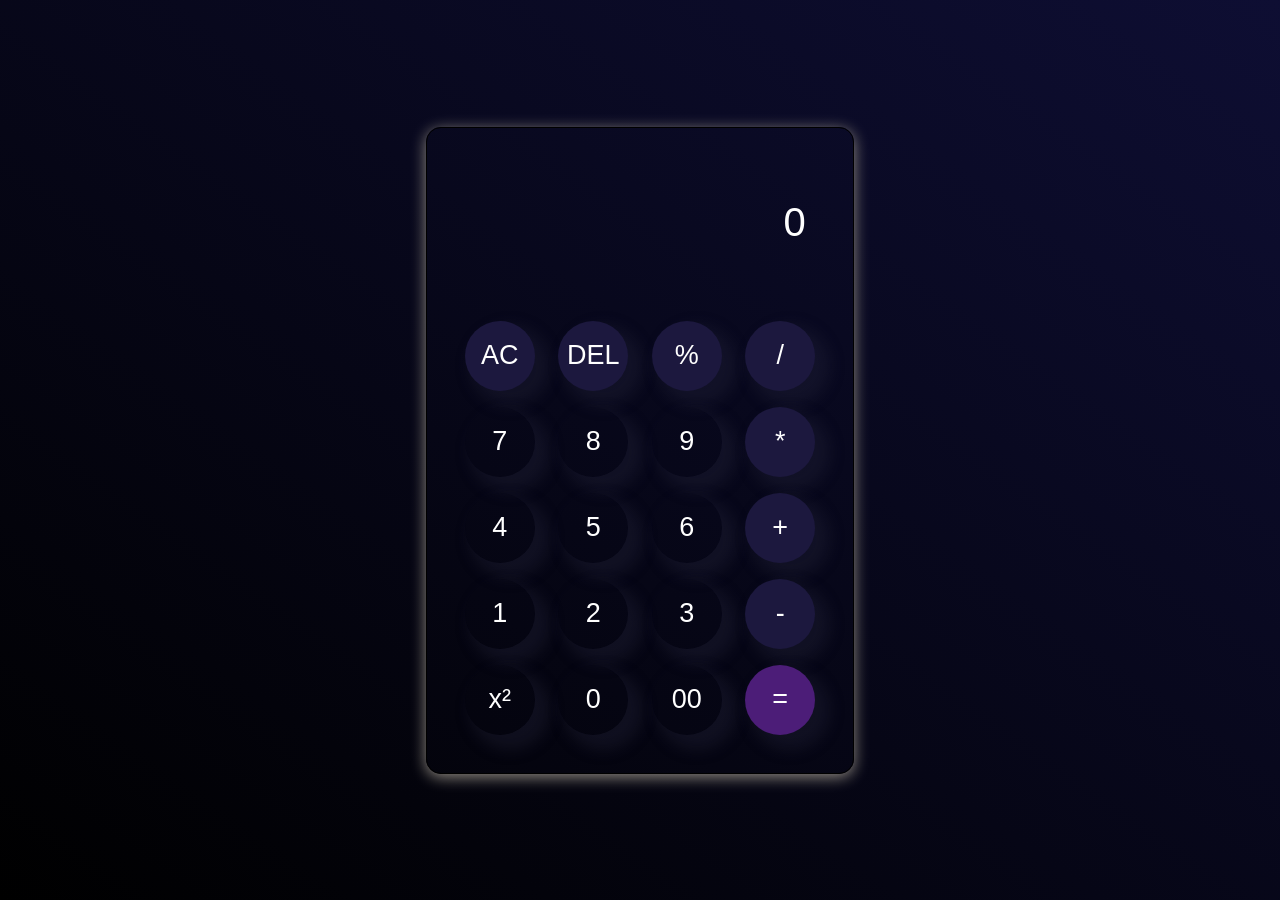
<file: index.html>
<!DOCTYPE html>
<html lang="en">
<head>
    <meta charset="UTF-8">
    <meta name="viewport" content="width=device-width, initial-scale=1.0">
    <title>Calculator</title>
    <link rel="stylesheet" href="style.css">
</head>
<body>
    <div class="calculator">
        <input type="text" placeholder="0" id="inpt">
        <div class="btns">
            <div>
                <button class="operators">AC</button>
                <button class="operators">DEL</button>
                <button class="operators">%</button>
                <button class="operators">/</button>
            </div>

            <div>
                <button>7</button>
                <button>8</button>
                <button>9</button>
                <button class="operators">*</button>
            </div>

            <div>
                <button>4</button>
                <button>5</button>
                <button>6</button>
                <button class="operators">+</button>
            </div>

            <div>
                <button>1</button>
                <button>2</button>
                <button>3</button>
                <button class="operators">-</button>
            </div>

            <div>
                <button>x²</button>
                <button>0</button>
                <button>00</button>
                <button id="eql">=</button>
            </div>
        </div>
    </div>

    <script src="script.js"></script>
</body>
</html>
</file>
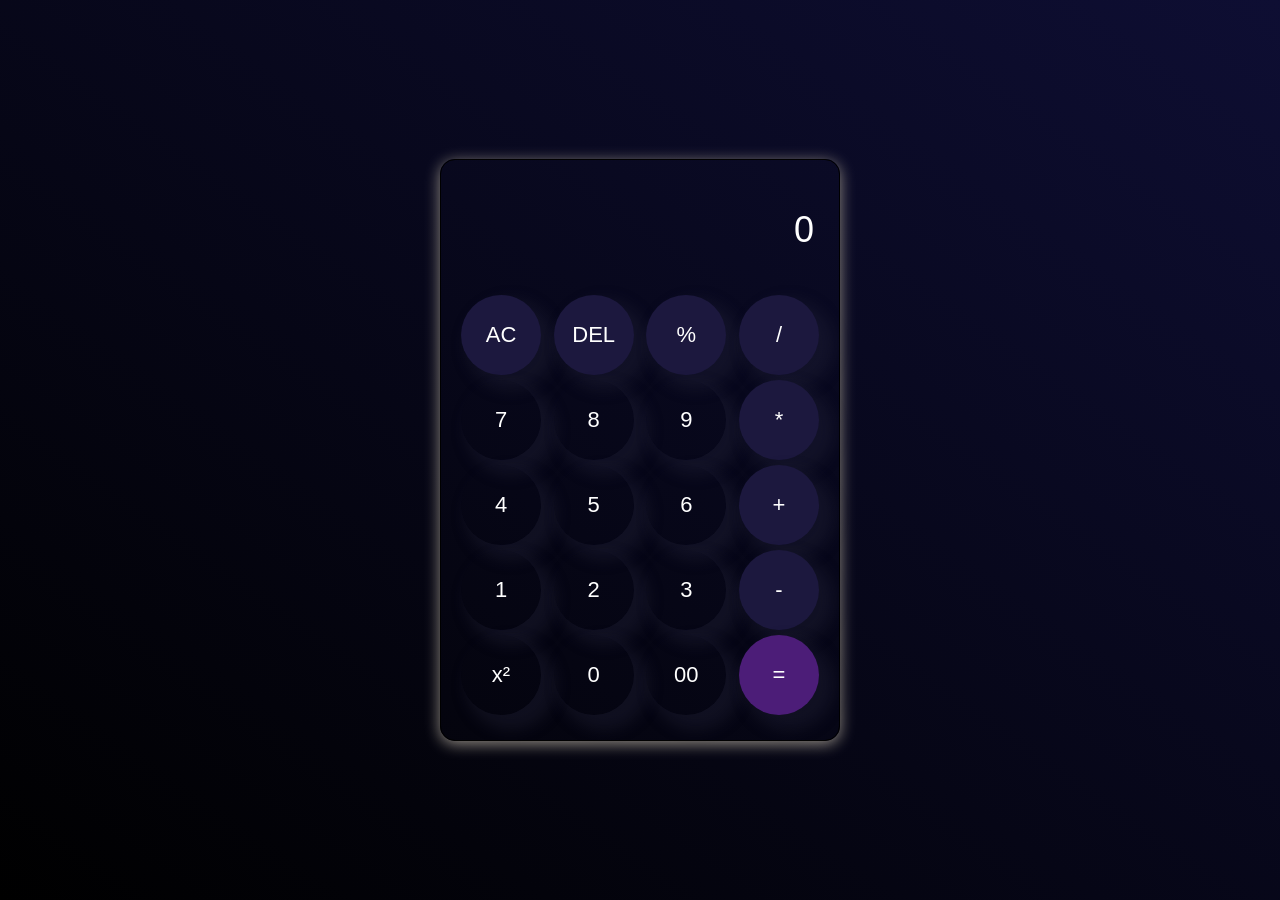
<file: calculator/index.html>
<!DOCTYPE html>
<html lang="en">
<head>
    <meta charset="UTF-8">
    <meta name="viewport" content="width=device-width, initial-scale=1.0">
    <title>Calculator</title>
    <link rel="stylesheet" href="style.css">
</head>
<body>
    <div class="calculator">
        <input type="text" placeholder="0" id="inpt">
        <div class="btns">
            <div>
                <button class="operators">AC</button>
                <button class="operators">DEL</button>
                <button class="operators">%</button>
                <button class="operators">/</button>
            </div>

            <div>
                <button>7</button>
                <button>8</button>
                <button>9</button>
                <button class="operators">*</button>
            </div>

            <div>
                <button>4</button>
                <button>5</button>
                <button>6</button>
                <button class="operators">+</button>
            </div>

            <div>
                <button>1</button>
                <button>2</button>
                <button>3</button>
                <button class="operators">-</button>
            </div>

            <div>
                <button>x²</button>
                <button>0</button>
                <button>00</button>
                <button id="eql">=</button>
            </div>
        </div>
    </div>

    <script src="script.js"></script>
</body>
</html>
</file>
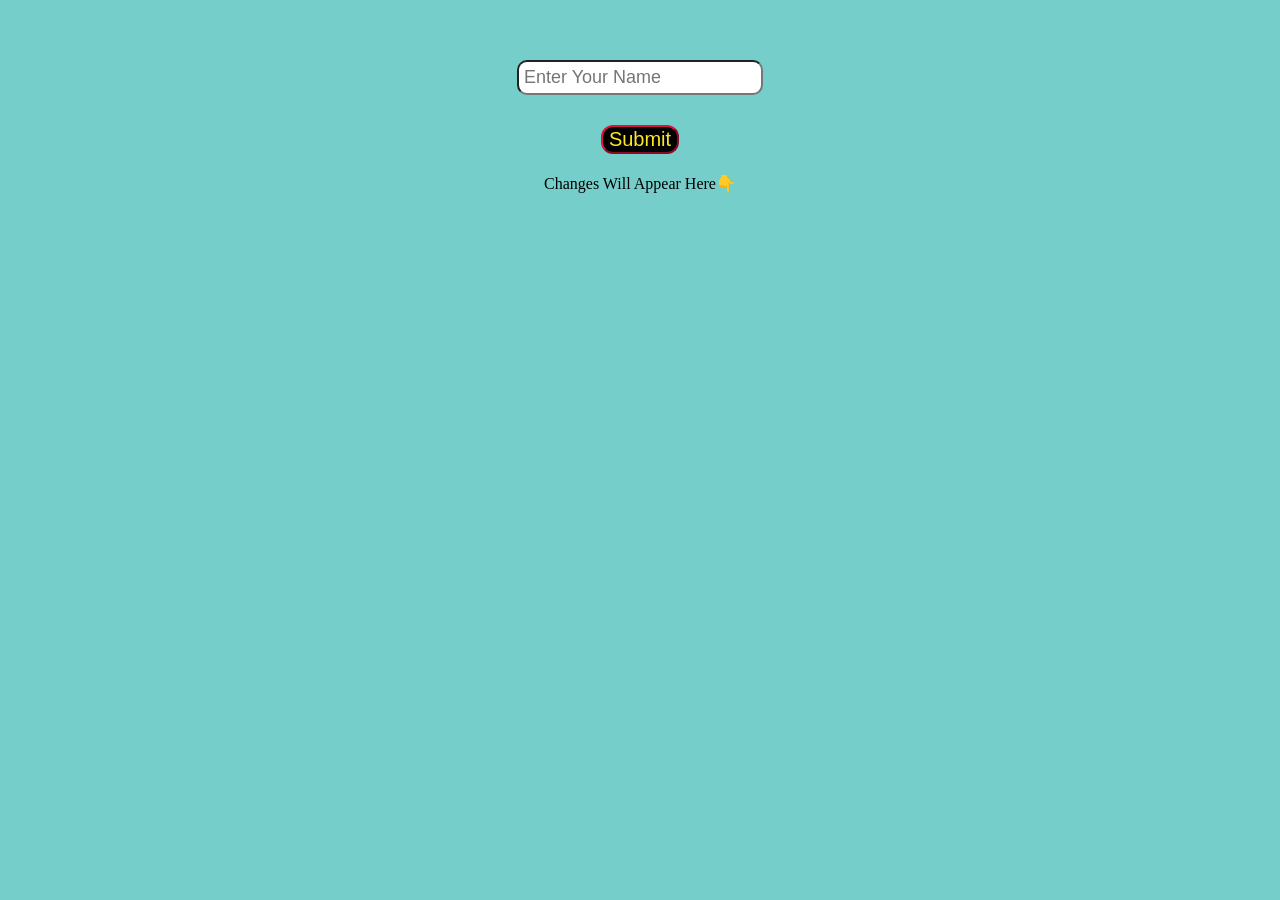
<file: greet-app/index.html>
<!DOCTYPE html>
<html lang="en">
<head>
    <meta charset="UTF-8">
    <meta name="viewport" content="width=device-width, initial-scale=1.0">
    <title>Greeting App</title>
    <link rel="stylesheet" href="style.css">
</head>
<body>
    <div class="all">
        <div>
            <input type="text" id="entry" placeholder="Enter Your Name">
        </div>
        <button class="btn" onclick="myfunc()">Submit</button><br>
            <label >Changes Will Appear Here👇</label>
        <div id="txt">
            <label></label>
        </div>
    </div>
    <script src="index.js"></script>
</body>
</html>
</file>
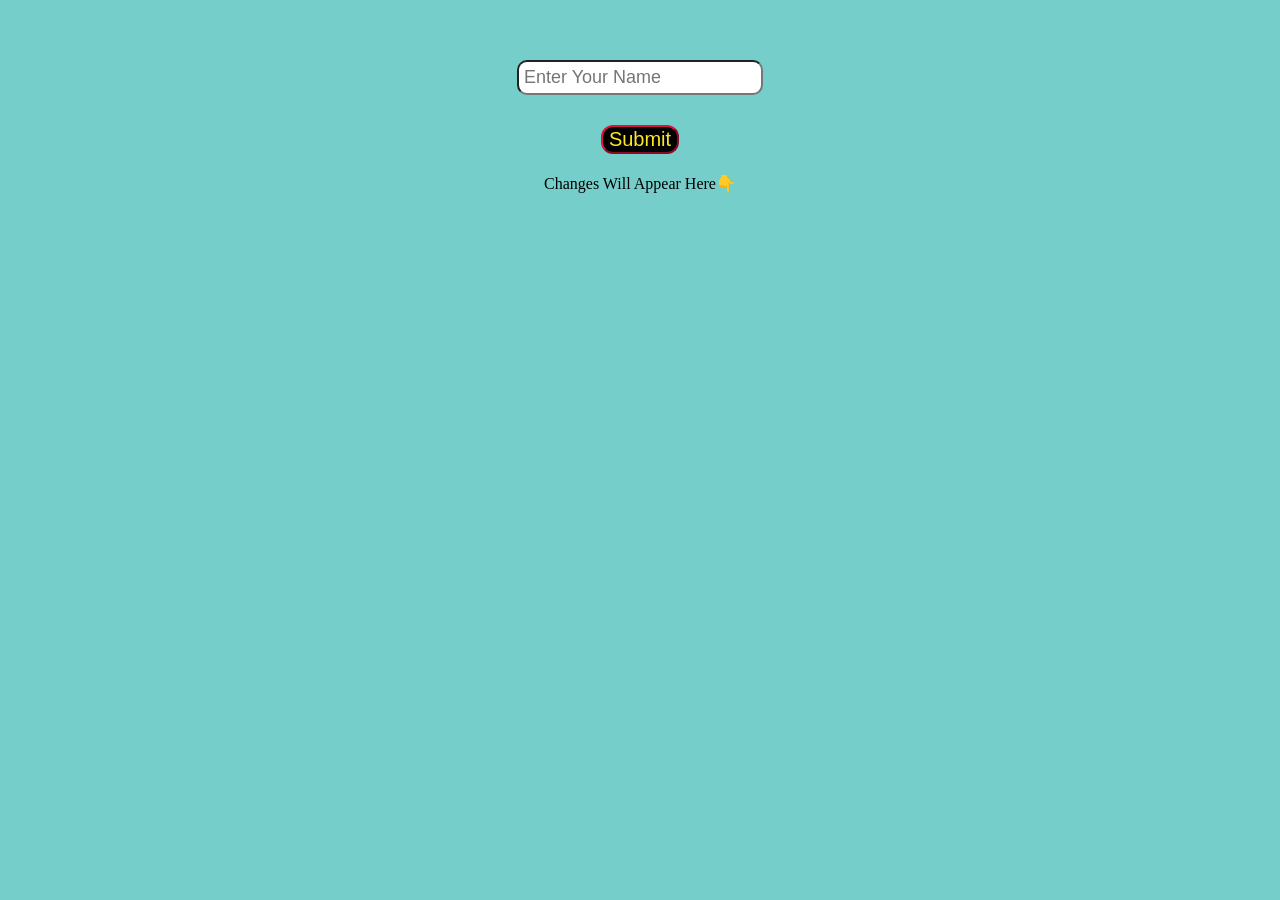
<file: Greeting App/index.html>
<!DOCTYPE html>
<html lang="en">
<head>
    <meta charset="UTF-8">
    <meta name="viewport" content="width=device-width, initial-scale=1.0">
    <title>Greeting App</title>
    <link rel="stylesheet" href="style.css">
</head>
<body>
    <div class="all">
        <div>
            <input type="text" id="entry" placeholder="Enter Your Name">
        </div>
        <button class="btn" onclick="myfunc()">Submit</button><br>
            <label >Changes Will Appear Here👇</label>
        <div id="txt">
            <label></label>
        </div>
    </div>
    <script src="index.js"></script>
</body>
</html>
</file>
<file: style.css>
* {
  margin: 0;
  padding: 0;
  box-sizing: border-box;
  font-size: 30px;
}

body{  
    width: 100%;
    height: 100vh;
    display: flex;
    justify-content: center;
    align-items: center;
    background: linear-gradient(35deg, black, rgb(14, 14, 51));
}

#inpt{
  width: 350px;
  height: 130px;
  border: none;
  padding: 1px;
  margin: 0px 0px 25px;
  color: rgb(255, 255, 255);
  background: transparent;
  font-size: 40px;
  text-align: right;
}
.calculator{
  border: 1px solid black;
  padding: 30px;
  border-radius: 15px;
  box-shadow: 0px 3px 15px rgb(145, 139, 130);

}

input::placeholder{
  color: #ffffff;
}

button{
  font-size: 27px;
  border: none;
  width: 70px;
  height: 70px;
  margin: 8px;
  border-radius: 50%;
  padding: 8px;
  background: transparent;
  box-shadow: 10px 10px 15px 5px rgba(42, 42, 65, 0.3);
  color: #ffffff;
  transition: transform 0.2s ease-in-out;
  cursor: pointer;
}

button:hover{
  filter: brightness(2.0);
}

button:active{
  transform: scale(0.95);
  backdrop-filter: brightness(0.9);
}

#eql{
  background-color: rgb(76, 29, 120);
}

.operators{
  background-color: rgb(28, 24, 62);
}
</file>
<file: calculator/style.css>
* {
  margin: 0;
  padding: 0;
  box-sizing: border-box;
}

body {
  width: 100%;
  height: 100vh;
  display: flex;
  justify-content: center;
  align-items: center;
  background: linear-gradient(35deg, black, rgb(14, 14, 51));
}

.calculator {
  border: 1px solid black;
  padding: 20px;
  border-radius: 15px;
  box-shadow: 0px 3px 15px rgb(145, 139, 130);
  width: 95vw;
  max-width: 400px;
}

#inpt {
  width: 100%;
  height: 100px;
  border: none;
  padding: 5px;
  margin: 0px 0px 15px;
  color: rgb(255, 255, 255);
  background: transparent;
  font-size: 36px;
  text-align: right;
}

input::placeholder {
  color: #ffffff;
}

.btns div {
  display: flex;
  justify-content: space-between;
  margin-bottom: 5px;
}

button {
  font-size: 22px;
  border: none;
  width: 22vw;
  height: 22vw;
  max-width: 80px;
  max-height: 80px;
  border-radius: 50%;
  padding: 8px;
  background: transparent;
  box-shadow: 10px 10px 15px 5px rgba(42, 42, 65, 0.3);
  color: #ffffff;
  transition: transform 0.2s ease-in-out;
  cursor: pointer;
}

button:hover {
  filter: brightness(2.0);
}

button:active {
  transform: scale(0.95);
  backdrop-filter: brightness(0.9);
}

#eql {
  background-color: rgb(76, 29, 120);
}

.operators {
  background-color: rgb(28, 24, 62);
}
</file>
<file: greet-app/style.css>
body{
    background-color: rgb(117, 206, 202);
    font-family: Cambria, Cochin, Georgia, Times, 'Times New Roman', serif;
}
#entry{
    font-size: large;
    border-radius: 10px;
    padding: 5px;
    margin: 10px;
}
.all{
    text-align: center;
    margin: 40px;
    padding: 10px;
}
#txt{
    color: rgb(1, 5, 32);
    margin-top: 20px;
}
.btn{
    border-radius: 12px;
    border-color: crimson;
    background-color: black;
    color: rgb(252, 234, 32);
    cursor: pointer;
    margin: 20px;
    font-size: 20px;
}
</file>
<file: Greeting App/style.css>
body{
    background-color: rgb(117, 206, 202);
    font-family: Cambria, Cochin, Georgia, Times, 'Times New Roman', serif;
}
#entry{
    font-size: large;
    border-radius: 10px;
    padding: 5px;
    margin: 10px;
}
.all{
    text-align: center;
    margin: 40px;
    padding: 10px;
}
#txt{
    color: rgb(1, 5, 32);
    margin-top: 20px;
}
.btn{
    border-radius: 12px;
    border-color: crimson;
    background-color: black;
    color: rgb(252, 234, 32);
    cursor: pointer;
    margin: 20px;
    font-size: 20px;
}
</file>
